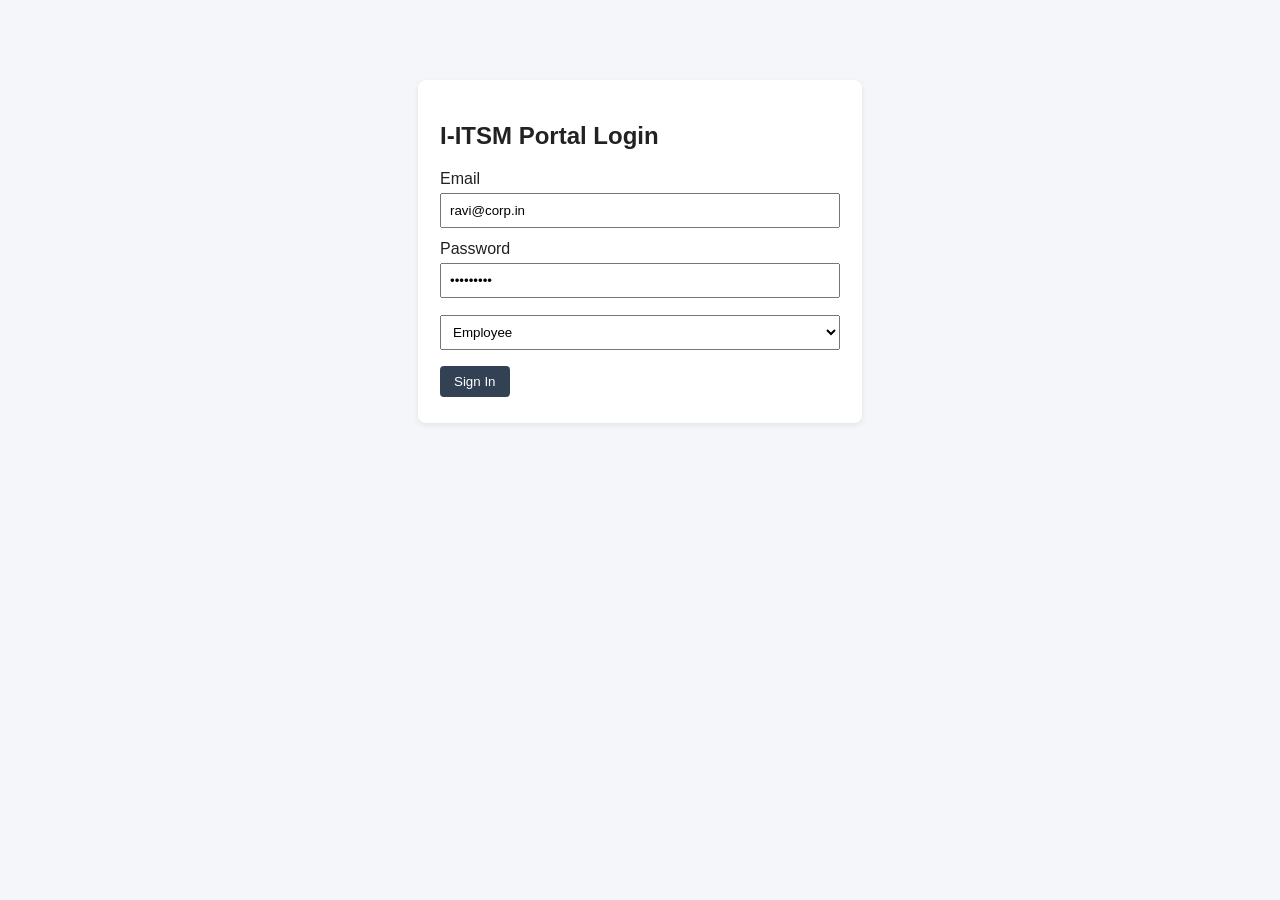
<file: frontend/index.html>
<!DOCTYPE html>
<html>
<head>
  <title>I-ITSM Login</title>
  <link rel="stylesheet" href="css/style.css">
</head>
<body>
  <div class="container" style="max-width: 400px; margin-top: 80px;">
    <h2>I-ITSM Portal Login</h2>
    <label>Email</label>
    <input type="email" id="email" value="ravi@corp.in">
    <label>Password</label>
    <input type="password" id="password" value="Passw0rd!">
    <select id="mockRole">
      <option value="EMPLOYEE">Employee</option>
      <option value="TECHNICIAN">Technician</option>
      <option value="ADMIN">Admin</option>
    </select>
    <button onclick="login()">Sign In</button>
  </div>
  <script src="js/api.js"></script>
  <script>
    async function login() {
      try {
        const email = document.getElementById("email").value;
        const password = document.getElementById("password").value;
        const data = await apiPost("/auth/login", { email, password }, "mock/login.json");
        sessionStorage.setItem("token", data.token);
        const role = USE_MOCK ? document.getElementById("mockRole").value : data.user.role;
        sessionStorage.setItem("role", role);
        if (role === "EMPLOYEE") location.href = "employee/home.html";
        else if (role === "TECHNICIAN") location.href = "technician/queue.html";
        else location.href = "admin/dashboard.html";
      } catch (e) {
        alert(`${e.error || "Login Failed"}: ${e.message || ""}`);
      }
    }
  </script>
</body>
</html>
</file>
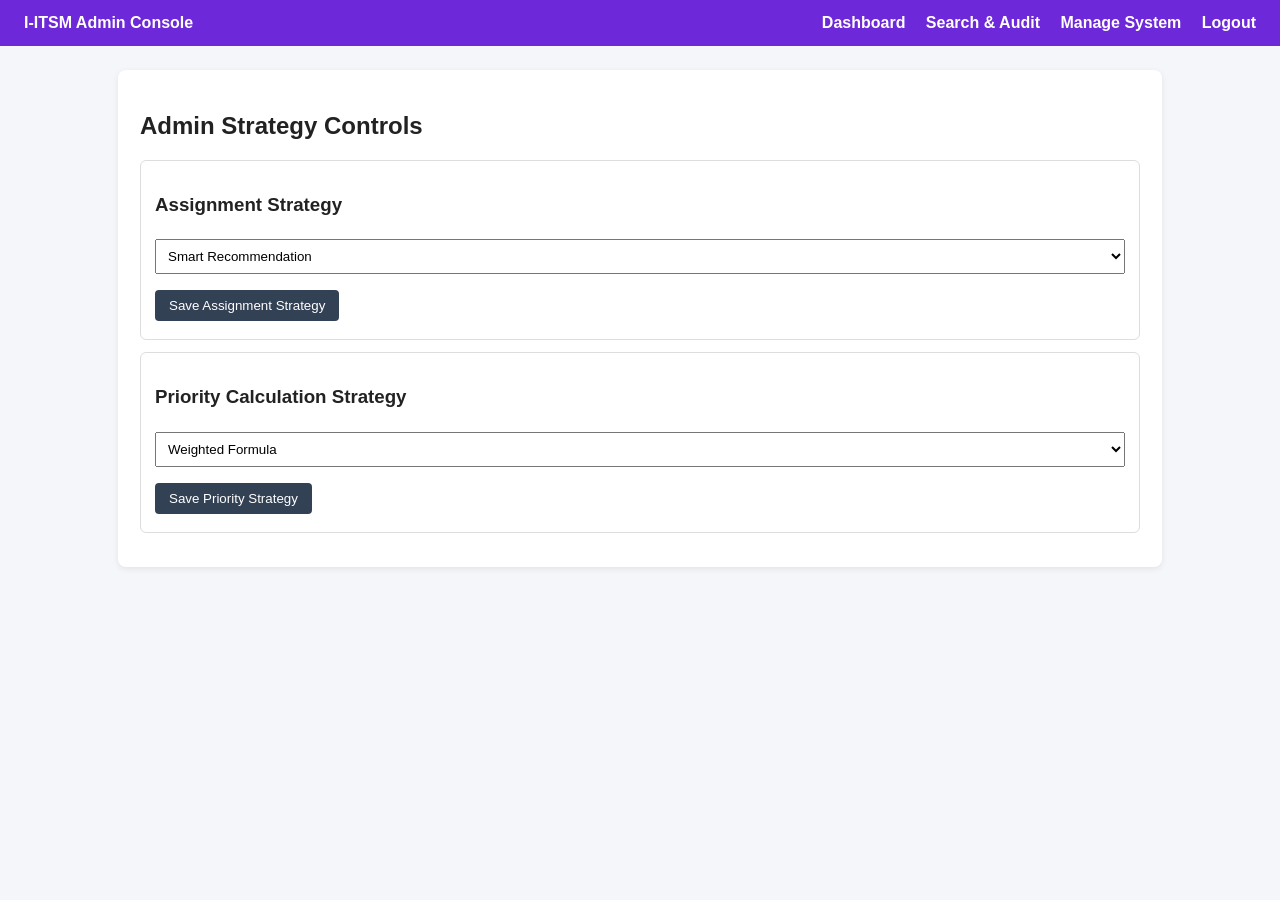
<file: frontend/admin/manage.html>
<!DOCTYPE html>
<html>
<head>
  <title>Manage System</title>
  <link rel="stylesheet" href="../css/style.css">
</head>
<body class="theme-admin">
  <nav>
    <div><strong>I-ITSM Admin Console</strong></div>
    <div>
      <a href="dashboard.html">Dashboard</a>
      <a href="search.html">Search & Audit</a>
      <a href="manage.html">Manage System</a>
      <a href="../index.html">Logout</a>
    </div>
  </nav>
  <div class="container">
    <h2>Admin Strategy Controls</h2>
    <div class="card">
      <h3>Assignment Strategy</h3>
      <select id="assignStrat">
        <option value="smart">Smart Recommendation</option>
        <option value="skill">Most Skilled</option>
        <option value="load">Least Busy (Load)</option>
        <option value="round_robin">Round Robin</option>
        <option value="priority">By Priority</option>
      </select>
      <button onclick="apiPut('/admin/strategies/assignment', { name: assignStrat.value })">Save Assignment Strategy</button>
    </div>
    <div class="card">
      <h3>Priority Calculation Strategy</h3>
      <select id="prioStrat">
        <option value="weighted">Weighted Formula</option>
        <option value="matrix">Impact/Urgency Matrix</option>
      </select>
      <button onclick="apiPut('/admin/strategies/priority', { name: prioStrat.value })">Save Priority Strategy</button>
    </div>
  </div>
  <script src="../js/api.js"></script>
</body>
</html>
</file>
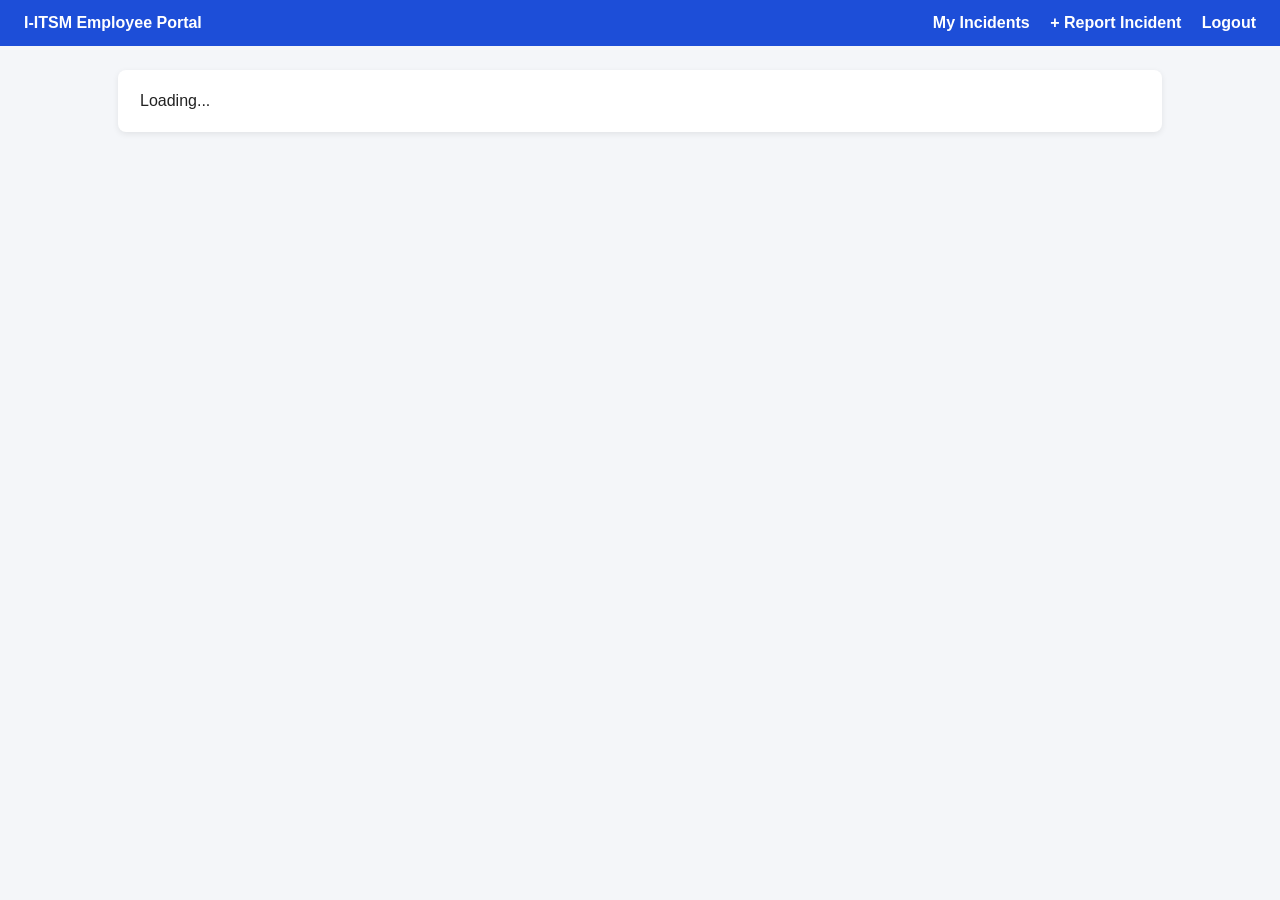
<file: frontend/employee/details.html>
<!DOCTYPE html>
<html>
<head>
  <title>Incident Details</title>
  <link rel="stylesheet" href="../css/style.css">
</head>
<body class="theme-employee">
  <nav>
    <div><strong>I-ITSM Employee Portal</strong></div>
    <div>
      <a href="home.html">My Incidents</a>
      <a href="report.html">+ Report Incident</a>
      <a href="../index.html">Logout</a>
    </div>
  </nav>
  <div class="container" id="content">Loading...</div>
  <script src="../js/api.js"></script>
  <script>
    const id = new URLSearchParams(location.search).get("id") || "INC1001";
    Promise.all([
      apiGet(`/incidents/${id}`, "incident.json"),
      apiGet(`/incidents/${id}/notes`, "notes.json")
    ]).then(([inc, notes]) => {
      document.getElementById("content").innerHTML = `
        <span class="badge ${inc.priority}">${inc.priority}</span> <h2>${inc.incidentId}: ${inc.title}</h2>
        <p><strong>Status:</strong> ${inc.status} | <strong>Service:</strong> ${inc.serviceName || "N/A"} | <strong>Category:</strong> ${inc.category}</p>
        <p>${inc.description}</p>
        <div class="why-box"><strong>Why ${inc.priority}?</strong> ${formatWhyP1(inc.priorityExplanation)}</div>
        <div class="sla-box">SLA: ${inc.sla.status} (${inc.sla.minutesRemaining}m left ${inc.sla.paused ? "- PAUSED" : ""})</div>
        <h3>Available Actions</h3>
        <div id="actions"></div>
        <h3>Give Feedback (when Resolved/Closed)</h3>
        <input type="number" id="rating" min="1" max="5" value="5" style="width:80px;">
        <input id="fbComment" placeholder="Feedback comment..." style="width:60%;">
        <button onclick="sendFeedback()">Submit Rating</button>
        <h3>Comments / Notes</h3>
        ${notes.map(n => `<div class="card"><strong>${n.authorName || n.author || "User"}:</strong> ${n.text}</div>`).join("")}
        <textarea id="noteText" placeholder="Add a reply..."></textarea>
        <button onclick="addNote()">Post Note</button>
      `;
      renderActionButtons("actions", inc.incidentId, inc.yourActions);
    });

    async function addNote() {
      await apiPost(`/incidents/${id}/notes`, { text: noteText.value, internal: false });
      location.reload();
    }
    async function sendFeedback() {
      try {
        await apiPost(`/incidents/${id}/feedback`, { rating: Number(rating.value), comment: fbComment.value });
        location.reload();
      } catch (e) { alert(`${e.error}: ${e.message}`); }
    }
  </script>
</body>
</html>
</file>
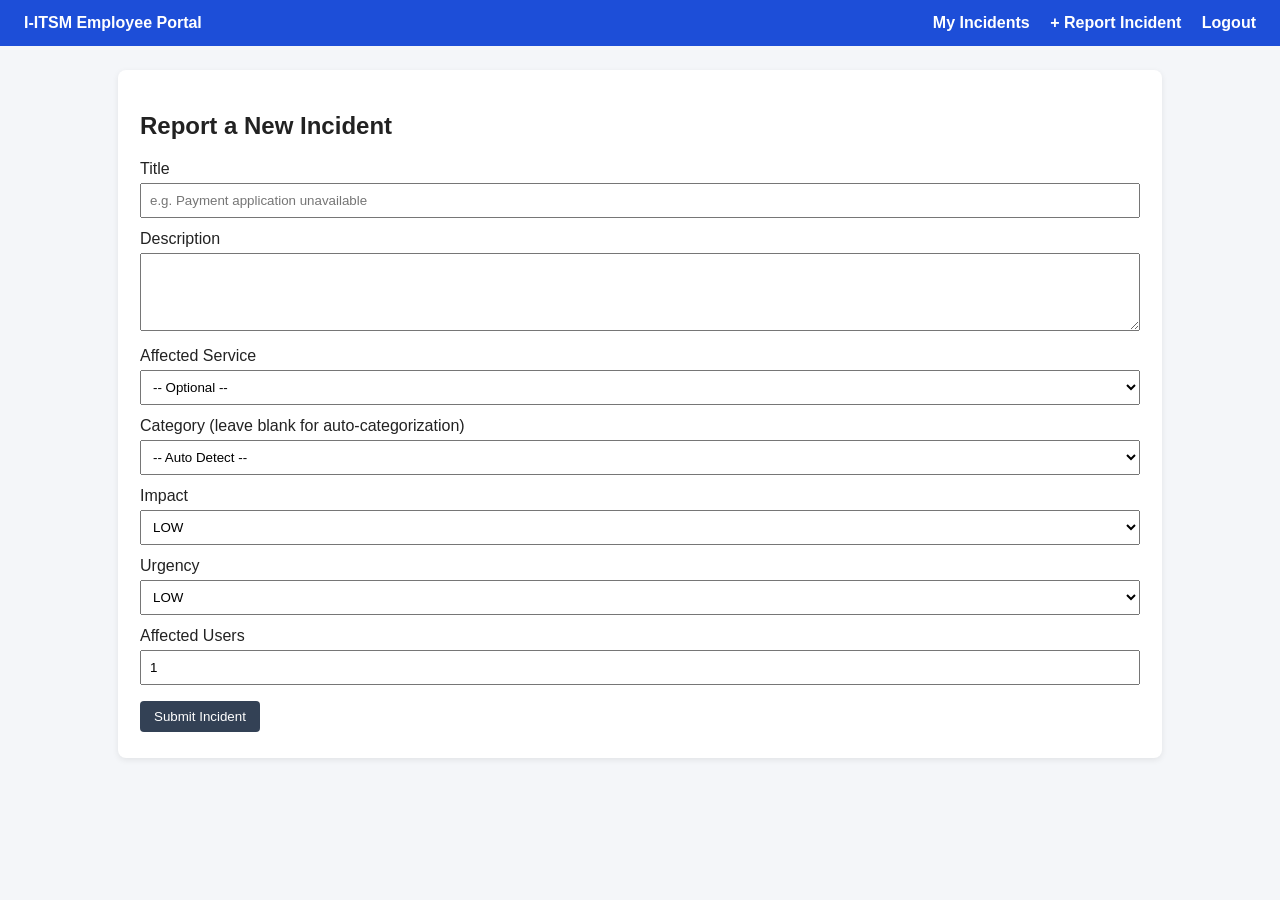
<file: frontend/employee/report.html>
<!DOCTYPE html>
<html>
<head>
  <title>Report Incident</title>
  <link rel="stylesheet" href="../css/style.css">
</head>
<body class="theme-employee">
  <nav>
    <div><strong>I-ITSM Employee Portal</strong></div>
    <div>
      <a href="home.html">My Incidents</a>
      <a href="report.html">+ Report Incident</a>
      <a href="../index.html">Logout</a>
    </div>
  </nav>
  <div class="container">
    <h2>Report a New Incident</h2>
    <label>Title</label><input id="title" placeholder="e.g. Payment application unavailable">
    <label>Description</label><textarea id="desc" rows="4"></textarea>
    <label>Affected Service</label><select id="serviceId"><option value="">-- Optional --</option></select>
    <label>Category (leave blank for auto-categorization)</label><select id="category"><option value="">-- Auto Detect --</option></select>
    <label>Impact</label>
    <select id="impact">
      <option value="LOW">LOW</option>
      <option value="MEDIUM">MEDIUM</option>
      <option value="HIGH">HIGH</option>
      <option value="ORGANIZATION">ORGANIZATION</option>
    </select>
    <label>Urgency</label>
    <select id="urgency">
      <option value="LOW">LOW</option>
      <option value="MEDIUM">MEDIUM</option>
      <option value="HIGH">HIGH</option>
      <option value="CRITICAL">CRITICAL</option>
    </select>
    <label>Affected Users</label><input type="number" id="users" value="1">
    <button onclick="submitIncident()">Submit Incident</button>
  </div>
  <script src="../js/api.js"></script>
  <script>
    apiGet("/services", "services.json").then(list => {
      list.forEach(s => serviceId.innerHTML += `<option value="${s.serviceId}">${s.name}</option>`);
    });
    apiGet("/categories", "categories.json").then(list => {
      list.forEach(c => category.innerHTML += `<option value="${c}">${c}</option>`);
    });
    async function submitIncident() {
      try {
        const body = {
          title: title.value,
          description: desc.value,
          serviceId: serviceId.value || null,
          impact: impact.value,
          urgency: urgency.value,
          affectedUsers: Number(users.value),
          category: category.value || null
        };
        await apiPost("/incidents", body);
        location.href = "home.html";
      } catch (e) {
        alert(`${e.error || "Error"}: ${e.message}`);
      }
    }
  </script>
</body>
</html>
</file>
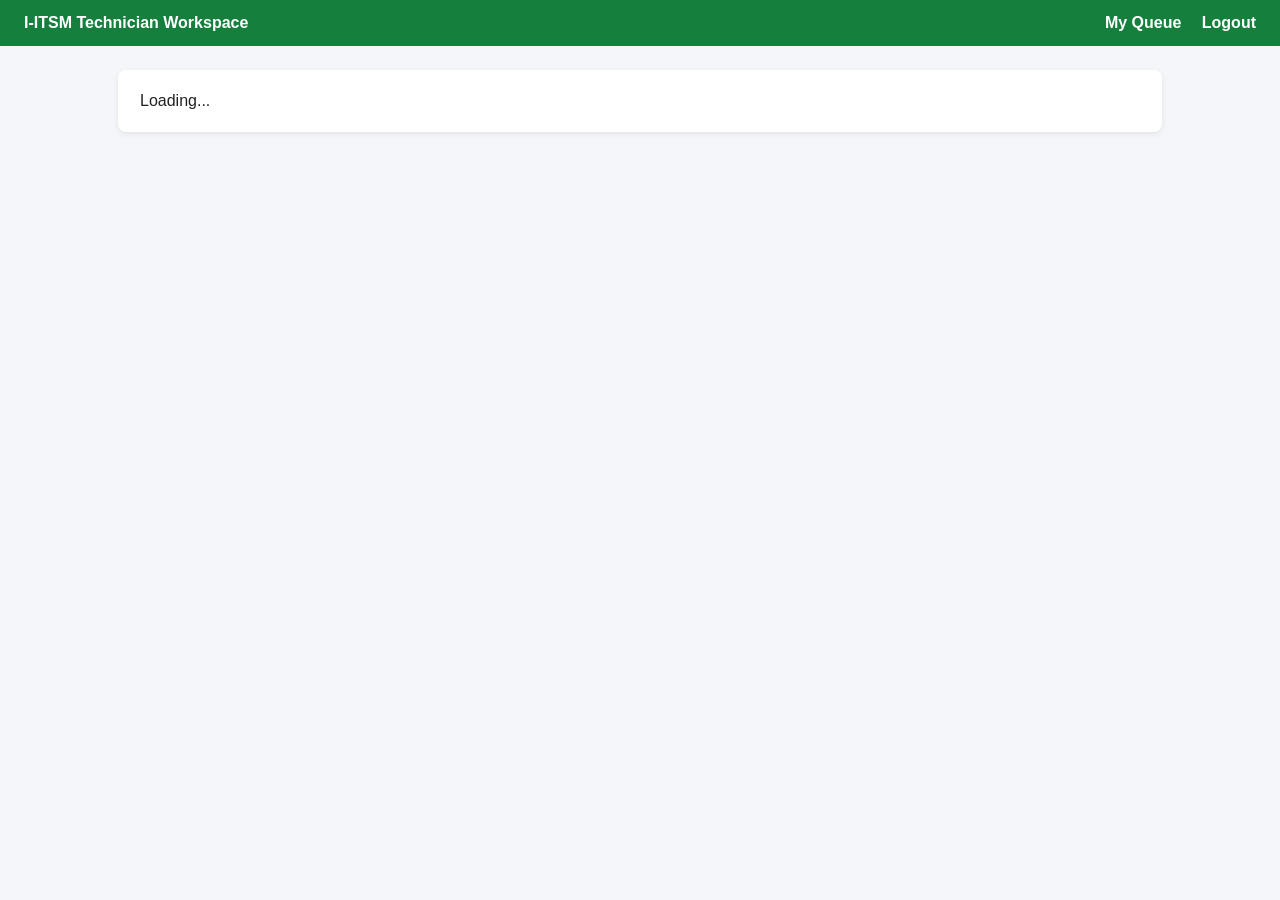
<file: frontend/technician/investigate.html>
<!DOCTYPE html>
<html>
<head>
  <title>Investigate Incident</title>
  <link rel="stylesheet" href="../css/style.css">
</head>
<body class="theme-technician">
  <nav>
    <div><strong>I-ITSM Technician Workspace</strong></div>
    <div>
      <a href="queue.html">My Queue</a>
      <a href="../index.html">Logout</a>
    </div>
  </nav>
  <div class="container" id="work">Loading...</div>
  <script src="../js/api.js"></script>
  <script>
    const id = new URLSearchParams(location.search).get("id") || "INC1001";
    Promise.all([
      apiGet(`/incidents/${id}`, "incident.json"),
      apiGet(`/incidents/${id}/notes`, "notes.json")
    ]).then(([inc, notes]) => {
      document.getElementById("work").innerHTML = `
        <span class="badge ${inc.priority}">${inc.priority}</span> <h2>${inc.incidentId}: ${inc.title}</h2>
        <p><strong>Status:</strong> ${inc.status} | <strong>Service:</strong> ${inc.serviceName || "N/A"}</p>
        <div class="why-box">
          <strong>Why ${inc.priority}?</strong> ${formatWhyP1(inc.priorityExplanation)}<br>
          <strong>Assignment Reason:</strong> ${inc.assignmentReason || "N/A"}
        </div>
        <div class="sla-box">SLA: ${inc.sla.status} (${inc.sla.minutesRemaining}m left)</div>
        <h3>Technician Actions</h3>
        <div id="actions"></div>
        <h3>Investigation Notes</h3>
        ${notes.map(n => `<div class="card"><strong>${n.authorName || n.author || "Staff"}:</strong> ${n.text} ${n.internal ? "<em>(Internal)</em>" : ""}</div>`).join("")}
        <textarea id="noteText" placeholder="Add investigation note..."></textarea>
        <label style="display:inline;"><input type="checkbox" id="isInternal" style="width:auto;"> Internal staff-only note</label><br>
        <button onclick="addNote()">Save Note</button>
      `;
      renderActionButtons("actions", inc.incidentId, inc.yourActions);
    });

    async function addNote() {
      await apiPost(`/incidents/${id}/notes`, { text: noteText.value, internal: isInternal.checked });
      location.reload();
    }
  </script>
</body>
</html>
</file>
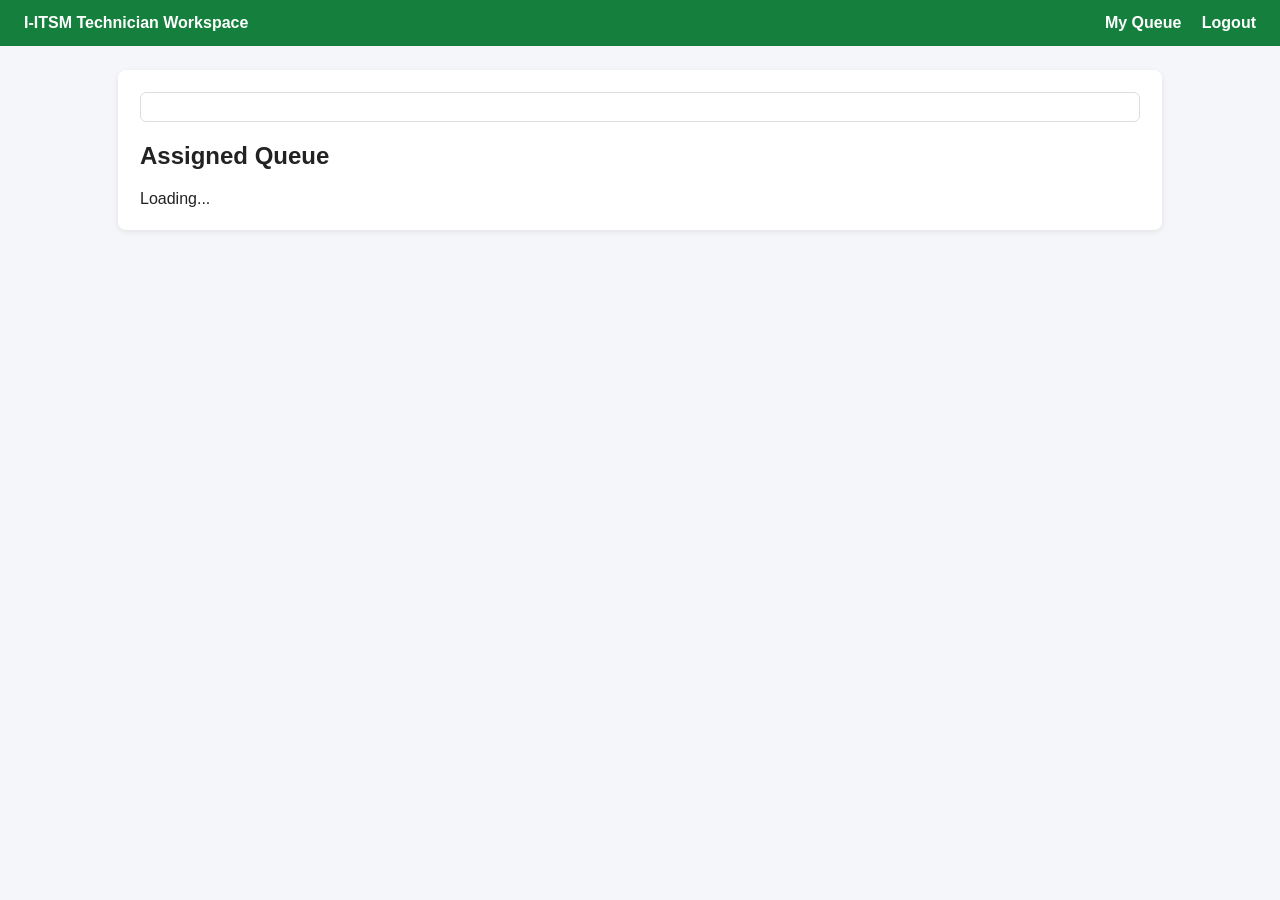
<file: frontend/technician/queue.html>
<!DOCTYPE html>
<html>
<head>
  <title>Technician Queue</title>
  <link rel="stylesheet" href="../css/style.css">
</head>
<body class="theme-technician">
  <nav>
    <div><strong>I-ITSM Technician Workspace</strong></div>
    <div>
      <a href="queue.html">My Queue</a>
      <a href="../index.html">Logout</a>
    </div>
  </nav>
  <div class="container">
    <div id="workload" class="card"></div>
    <h2>Assigned Queue</h2>
    <div id="queue">Loading...</div>
  </div>
  <script src="../js/api.js"></script>
  <script>
    apiGet("/technician/me", "technician-me.json").then(me => {
      document.getElementById("workload").innerHTML = `
        <strong>Technician:</strong> ${me.name} | <strong>Workload:</strong> ${me.workloadPoints} / ${me.maxWorkloadPoints} pts
        <button style="float:right;" onclick="apiPost('/technician/availability', { available: ${!me.available} })">
          Status: ${me.available ? "Available (Click to Pause)" : "Unavailable (Click to Resume)"}
        </button>
      `;
    });
    apiGet("/technician/queue", "technician-queue.json").then(list => {
      document.getElementById("queue").innerHTML = list.map(inc => `
        <div class="card">
          <span class="badge ${inc.priority}">${inc.priority}</span> <strong>${inc.incidentId}: ${inc.title}</strong> (${inc.status})
          <div class="sla-box">SLA: ${inc.sla.status} (${inc.sla.minutesRemaining}m)</div><br><br>
          <a href="investigate.html?id=${inc.incidentId}">Open Investigation Workspace →</a>
        </div>
      `).join("");
    });
  </script>
</body>
</html>
</file>
<file: frontend/css/style.css>
body { font-family: Arial, sans-serif; margin: 0; background: #f4f6f9; color: #222; }
nav { padding: 14px 24px; color: white; display: flex; justify-content: space-between; align-items: center; }
nav a { color: white; text-decoration: none; margin-left: 16px; font-weight: bold; }
.theme-employee nav { background: #1d4ed8; }
.theme-technician nav { background: #15803d; }
.theme-admin nav { background: #6d28d9; }
.container { max-width: 1000px; margin: 24px auto; background: white; padding: 22px; border-radius: 8px; box-shadow: 0 2px 6px rgba(0,0,0,0.08); }
.card { border: 1px solid #ddd; padding: 14px; margin-bottom: 12px; border-radius: 6px; }
.badge { padding: 3px 8px; border-radius: 4px; color: white; font-size: 12px; font-weight: bold; }
.P1 { background: #dc2626; }
.P2 { background: #ea580c; }
.P3 { background: #2563eb; }
.P4 { background: #6b7280; }
.why-box { background: #fef3c7; border-left: 4px solid #f59e0b; padding: 10px; margin: 10px 0; font-size: 14px; }
.sla-box { background: #e0f2fe; padding: 6px 10px; border-radius: 4px; display: inline-block; font-weight: bold; font-size: 13px; }
button { padding: 8px 14px; margin: 4px 4px 4px 0; border: none; border-radius: 4px; cursor: pointer; background: #334155; color: white; }
button:hover { opacity: 0.9; }
input, select, textarea { width: 100%; padding: 8px; margin: 5px 0 12px 0; box-sizing: border-box; }
</file>
